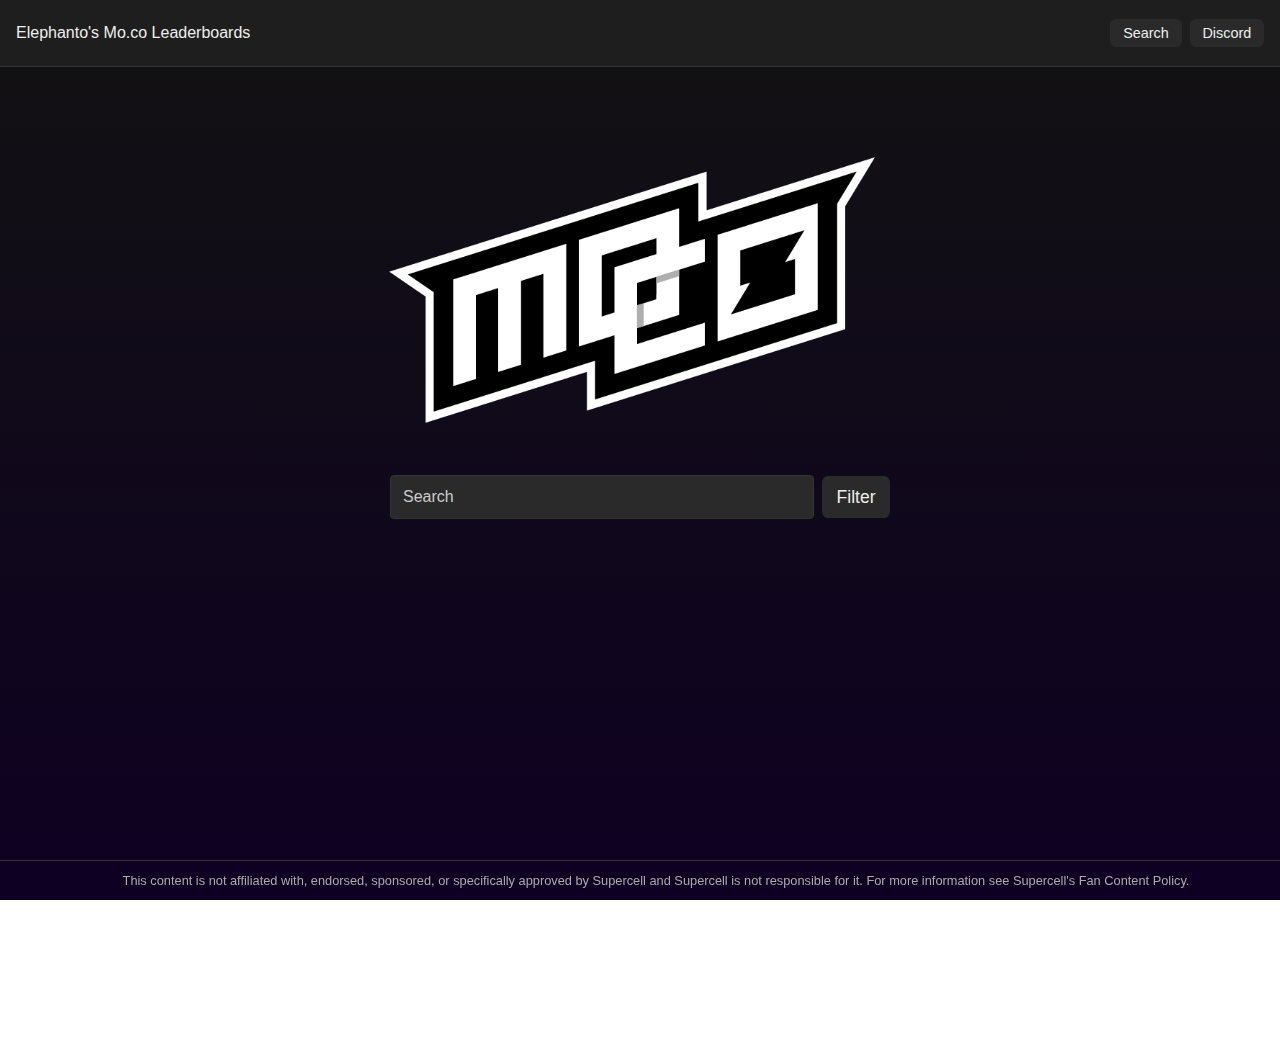
<file: index.html>
<!DOCTYPE html>
<html lang="en">

<head>
    <meta charset="UTF-8" />
    <meta name="viewport" content="width=device-width, initial-scale=1.0" />
    <title>elephanto.co</title>
    <link rel="icon" type="image/x-icon" href="favicon.ico">
    <link rel="stylesheet" href="index.css" />
</head>

<body>
    <div class="top-bar">
        <p style="justify-content: left;">Elephanto's Mo.co Leaderboards</p>
        <div class="top-links">
            <a href="/" class="top-btn">Search</a>
            <a href="https://www.discord.com/invite/moco" class="top-btn">Discord</a>
        </div>
    </div>
    <div class="container">
        <aside id="sidebar" class="sidebar">
            <div class="filter-box">
                <label><input type="radio" name="filter" value="weapons" checked /> Weapons</label>
                <label><input type="radio" name="filter" value="gadgets" /> Gadgets</label>
                <label><input type="radio" name="filter" value="passives" /> Passives</label>
                <label><input type="radio" name="filter" value="rings" /> Rings</label>
                <label><input type="radio" name="filter" value="worlds" /> Worlds</label>
                <label><input type="radio" name="filter" value="rifts" /> Rifts</label>
                <label><input type="radio" name="filter" value="dojos" /> Dojos</label>
            </div>
        </aside>

        <main class="main-content" id="main">
            <img src="assets/Major Icon.png" alt="Mo.co Icon" class="moco-icon" id="icon" style="height:360px">
            <div class="search-box">
                <input type="text" id="search" placeholder="Search" />
                <button class="filter-button" id="toggle-filters">Filter</button>
            </div>
            <div id="results" class="results hidden">
            </div>
        </main>
    </div>
    <div class="overlay" id="overlay">
        <div class="slide-in" id="slidePanel"></div>
    </div>
    <footer class="footer" id="footer">
        This content is not affiliated with, endorsed, sponsored, or specifically approved by Supercell and Supercell is
        not
        responsible for it.
        For more information see Supercell's Fan Content Policy.
    </footer>
    <script src="index.js"></script>
</body>


</html>
</file>
<file: index.css>
* {
    scrollbar-width: none;
    -ms-overflow-style: none;
}
*::-webkit-scrollbar {
    display: none;
}
html, body {
    height: 100%;
    margin: 0;
    font-family: 'SF Pro', 'Helvetica', 'Lucida Sans Unicode', 'Lucida Grande', 'Lucida Sans', Arial, sans-serif;
    background: linear-gradient(to bottom, #121212, #0e0022);
    color: #eee;
    overflow-x:hidden;
    overflow-y:hidden;
}

.container {
    display: flex;
    height: 100%;
}

.filter-button {
    border: none;
    padding: 0.65rem 0.9rem;
    border-radius: 0.4rem;
    font-size: 1.1rem;
    text-decoration: none;
    background: #2a2a2a;
    color: #eee;
    cursor: pointer;
}
.filter-button :hover {
    background:#ddd;
}
.sidebar {
    width: 220px;
    padding: 1.5rem 1rem;
    border-right: 1px solid #333;
    color: #eee;
    background: #1e1e1e;
    display: none;
    flex-direction: column;
}

.sidebar.show {
    display: flex;
}

.filter-box {
    display: flex;
    flex-direction: column;
    gap: 1rem;
}

.filter-box label {
    cursor: pointer;
    font-size: 1rem;
}

.main-content {
    flex: 1;
    padding: 3rem 2rem;
    display: flex;
    flex-direction: column;
    align-items: center;
    overflow-y: auto;
}

.search-box {
    width: 100%;
    max-width: 500px;
    margin-bottom: 2rem;
    display: flex;
    gap: 0.5rem;
    align-items: center;
}
.search-box input {
    flex: 1;
    padding: 0.75rem;
    font-size: 1rem;
    border: 1px solid #333;
    background: #2a2a2a;
    color: #ddd;
    border-radius: 4px;
}
.search-box input::placeholder {
    color: #ccc
}
.results {
    width: 50%;
    max-width: 700px;
    padding: 1rem;
    /* border: 2px solid #aaa; */
    border-radius: 4px;
    box-shadow: 0 0 8px rgba(0, 0, 0, 0.05);
    opacity: 1;
    display:flex;
    flex-direction: column;
    align-items: center;
    transition: opacity 0.4s ease;
}

.results.hidden {
    opacity: 0;
    pointer-events: none;
    height: 0;
    padding: 0;
    margin: 0;
    border: none;
    box-shadow: none;
    overflow: visible;
}
.result-item {
    cursor: pointer;
    padding: 0.5rem 0;
}

.result-title {
    font-size: 1.1rem;
}

.result-details {
    margin-top: 0.5rem;
    padding-left: 1rem;
    font-size: 0.95rem;
    animation: fadeIn 0.3s ease-in-out;
}

.result-details.hidden {
    display: none;
}
@keyframes fadeIn {
    from {
        opacity: 0;
        transform: translateY(-2px);
    }

    to {
        opacity: 1;
        transform: translateY(0);
    }
}
.entry-header {
    display: flex;
    align-items: flex-start;
    gap: 1rem;
    margin-bottom: 1rem;
}

.entry-image {
    width: 120px;
    height: auto;
    border-radius: 0.5rem;
    object-fit: cover;
    box-shadow: 0 0 6px rgba(0, 0, 0, 0.15);
}
.result-thumbnail {
    width: 30px;
    height: auto;
    border-radius: 0.1rem;
    object-fit: cover;
}
.footer {
    position: sticky;
    bottom: 0;
    width: 100%;
    background: #0e0022;
    color: #aaa;
    border-top: 1px solid #333;
    text-align: center;
    font-size: 0.8rem;
    padding: 0.75rem 1rem;
    margin-top: 2rem;
    box-shadow: 0 -1px 5px rgba(0, 0, 0, 0.05);
}
@keyframes fadeIn {
    from {
        opacity: 0;
        transform: translateY(4px);
    }

    to {
        opacity: 1;
        transform: translateY(0);
    }
}

.result-details {
    animation: fadeIn 0.3s ease-out;
}
.top-bar {
    position: sticky;
    top: 0;
    display: flex;
    justify-content: space-between;
    align-items: center;
    gap: 0.5rem;
    padding: 0.5rem 1rem;
    background: #1e1e1e;
    border-bottom: 1px solid #333;
    z-index: 100;
}
.top-links {
    display: flex;
    gap: 0.5rem;
}
.top-btn {
    background: #2a2a2a;
    color: #eee;
    border: none;
    padding: 0.4rem 0.8rem;
    border-radius: 0.4rem;
    font-size: 0.9rem;
    text-decoration: none;
    cursor: pointer;
}
.top-btn:hover {
    background: #444;
}
.overlay {
    position: fixed;
    top: 0;
    left: 0;
    width: 100vw;
    height: 100vh;
    pointer-events: none;
    /* not clickable until active */
    background: transparent;
    z-index: 9998;
}

.overlay.active {
    pointer-events: auto;
    /* make clickable */
    background: rgba(0, 0, 0, 0.0);
    /* optional dimmed bg */
}

.slide-in {
    position: fixed;
    top: 0;
    right: -80vw;
    width: 60vw;
    height: 100vh;
    border-left: 1px solid #333;
    background-color: rgba(14, 0, 34, 0.95);
    color: white;
    overflow-y: auto;
    padding: 1rem;
    transition: right 0.3s ease-in-out;
    z-index: 9999;
}

.slide-in.active {
    right: 0;
}

/* wiki */
.wiki-main-content {
    display:flex;
}
.unlock {
    padding-left: 5%;
    border-left: 2px rgb(14, 0, 24)
}
.wiki-icon {
    height: 180px;
}
</file>
